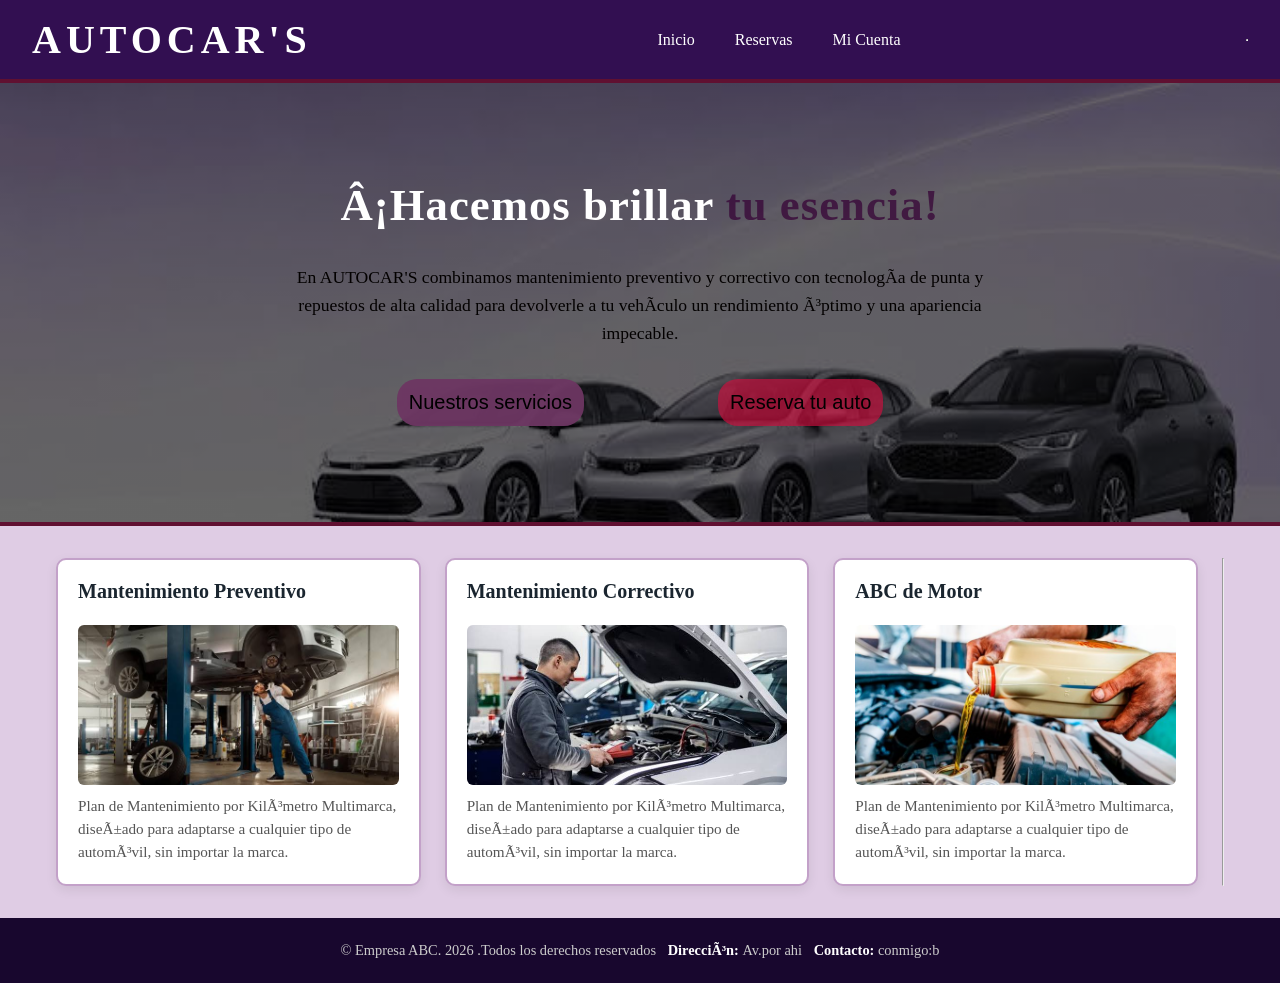
<file: pagina_automotriz/index.html>
<!DOCTYPE html>
<html lang="es">
   <head>
        <meta charset="UFT-8">
        <!--PARA QUE SE ADAPTE A DSP MOVILES-->
        <meta name="viewport"
            content="width=device-width, initial-scale=1.0">
        
        <title>AUTOCAR'S</title>
        <link rel="stylesheet" href="style.css">
        <script src="cuenta.js" defer></script>
   </head> 

   <body>
        <div class="menu">
            <h3>AUTOCAR'S</h3>
            <nav>
                <ul>
                    <li><a href="index.html">Inicio</a></li>
                    <li><a href="inscripcion.html">Reservas</a></li>
                    <li id="menu-mis-reservas" style="display: none;"><a href="misreservas.html">Mis Reservas</a></li>
                    <li><a href="cuenta.html">Mi Cuenta</a></li>
                    <li id="menu-mi-perfilu" style="display: none;"><a href="perfilu.html">Mi Perfil</a></li>
                    <li id="menu-admin" style="display: none;"><a href="adim.html">Administrador</a></li>
                    <li id="menu-mi-perfila" style="display: none;"><a href="perfila.html">Mi Perfil</a></li>
                </ul>
            </nav>
            <hr>
        </div>

       <div class="cuerpo">
            <h2>¡Hacemos brillar <span class="resaltado">tu esencia!</span></h2>
            <p>
                En AUTOCAR'S combinamos mantenimiento preventivo y correctivo con tecnología de punta y repuestos de alta calidad 
                para devolverle a tu vehículo un rendimiento óptimo y una apariencia impecable.
            </p>
            
            <button class="btn-servicios">
                Nuestros servicios
            </button>
            <button class="btn-cotiza" onclick="location.href='inscripcion.html'">
                Reserva tu auto
            </button>
       </div> 

       <div class="tarjetas">
            <section>
                <h3>Mantenimiento Preventivo</h3>
                <img src="preventivo.jpg" alt="Mantenimiento Preventivo">
                <p>Plan de Mantenimiento por Kilómetro Multimarca, diseñado para adaptarse a cualquier tipo de automóvil, sin importar la marca.</p>
            </section>
            <section>
                <h3>Mantenimiento Correctivo</h3>
                <img src="correctivo.jpg" alt="Mantenimiento Preventivo">
                <p>Plan de Mantenimiento por Kilómetro Multimarca, diseñado para adaptarse a cualquier tipo de automóvil, sin importar la marca.</p>
            </section>
            <section>
                <h3>ABC de Motor</h3>
                <img src="motor.jpg" alt="Mantenimiento Preventivo">
                <p>Plan de Mantenimiento por Kilómetro Multimarca, diseñado para adaptarse a cualquier tipo de automóvil, sin importar la marca.</p>
            </section>
            <hr>
       </div>

       <footer>
            &copy; Empresa ABC. 2026 .Todos los derechos reservados
                <b>Dirección: </b>Av.por ahi
                <b>Contacto: </b>conmigo:b
        </footer>

   </body>

</html>
</file>
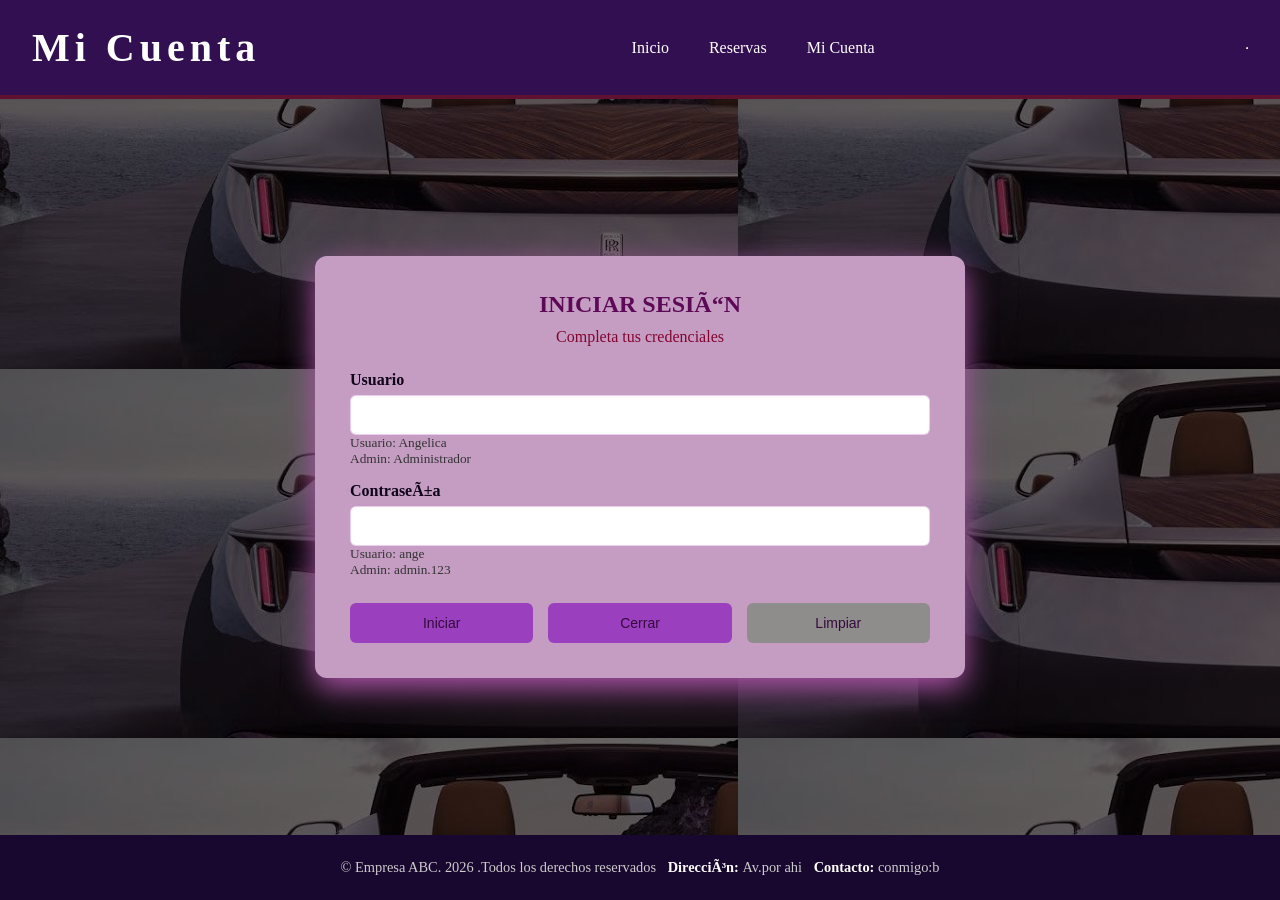
<file: pagina_automotriz/cuenta.html>
<!DOCTYPE html>
<html lang="es">
    <head>
        <meta charset="UFT-8">
        <!--PARA QUE SE ADAPTE A DSP MOVILES-->
        <meta name="viewport"
            content="width=device-width, initial-scale=1.0">
        <title>Mi Cuenta - AUTOCAR'S</title>
        <link rel="stylesheet" href="cuenta.css">
        <script src="cuenta.js" defer></script>
    </head>
    <body>
        <div class="menu">
            <h3>Mi Cuenta</h3>
            <nav>
                <ul>
                    <li><a href="index.html">Inicio</a></li>
                    <li><a href="inscripcion.html">Reservas</a></li>
                    <li><a href="cuenta.html">Mi Cuenta</a></li>
                </ul>
            </nav>
            <hr>
        </div>

        <main class="seccion-principal">
            <!--izquierdo-->
            <div class="login">
                <h2>INICIAR SESIÓN</h2>
                <p class="subtitulo">
                    Completa tus credenciales
                </p>

                <form id="formulario">
                    <label>Usuario</label>
                    <input type="text"
                            id="usuario"
                            required>
                    <small>
                        <p>Usuario: Angelica</p>
                        <p>Admin: Administrador</p>
                    </small>
                    <small id="errorUsuario">⚠️ Solo se permiten letras y espacios</small>
                    
                    <label>Contraseña</label>
                    <input type="password"
                            id="contra"
                            required>
                    <small>
                        <p>Usuario: ange</p>
                        <p>Admin: admin.123</p>
                    </small>

                    <!--btns-->
                    <div class="botones">
                        <!--submit envia la informacion a la bdd (backend)-->
                        <button type="button" class="btn-iniciar">
                            Iniciar
                        </button>

                        <button type="submit" class="btn-cerrar" onclick="location.href='index.html'">
                            Cerrar
                        </button>

                        <!--reset restable todos los valores a los iniciales-->
                        <button type="reset" class="btn-limpiar">
                            Limpiar
                        </button>
                    </div>
                </form>

            </div>

        </main>

        <footer>
            &copy; Empresa ABC. 2026 .Todos los derechos reservados
                <b>Dirección: </b>Av.por ahi
                <b>Contacto: </b>conmigo:b
        </footer>

    </body>
</html>
</file>
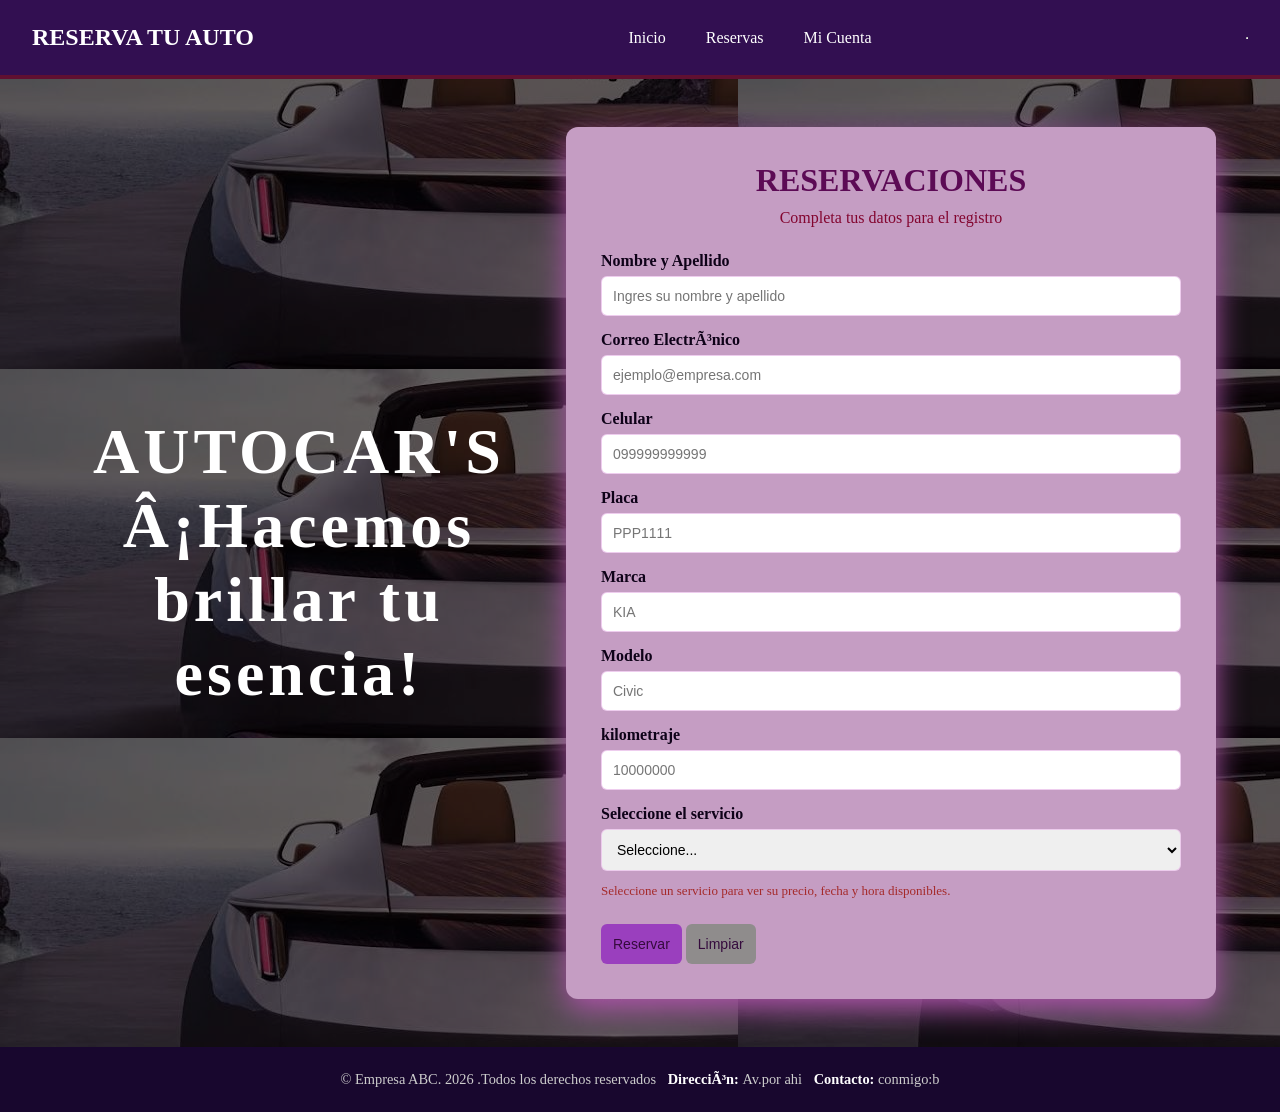
<file: pagina_automotriz/inscripcion.html>
<!DOCTYPE html>
<html lang="es">
    <head>
        <meta charset="UFT-8">
        <!--PARA QUE SE ADAPTE A DSP MOVILES-->
        <meta name="viewport"
            content="width=device-width, initial-scale=1.0">
        
        <title>Reservas - AUTOCAR'S</title>

        <!--<link rel="stylesheet" href="style.css">-->
        <link rel="stylesheet" href="reservas.css">
        <script src="inscripcion.js" defer></script>
    </head>

    <body>
        <div class="menu">
            <h2>RESERVA TU AUTO</h2>
            <nav>
                <ul>
                    <li><a href="index.html">Inicio</a></li>
                    <li><a href="inscripcion.html">Reservas</a></li>
                    <li><a href="cuenta.html">Mi Cuenta</a></li>
                </ul>
            </nav>
            <hr>
        </div>

        <main class="seccion-principal">
            <!--izquierdo-->
            <div class="marca-info">
                <h2>AUTOCAR'S</h2>
                <h2>¡Hacemos brillar <span class="resaltado">tu esencia!</span></h2>
            </div>

            <!--derecho-->
            <div class="contenedor">
                <h1>RESERVACIONES</h1>
                <!--class para comunicarnos con css-->
                <p class="subtitulo">
                    Completa tus datos para el registro
                </p>

                <form id="formulario">
                    <label for="nombre">Nombre y Apellido</label>
                    <input type="text"
                            id="nombre"
                            placeholder="Ingres su nombre y apellido"
                            min="3"
                            required>
                    <!-- small para mensaje, errores o notas cortas-->
                    <small id="errorNombre" class="error-mens">⚠️ Solo se permiten letras y espacios</small>

                    <label for="correo">Correo Electrónico</label>
                    <input type="email"
                            id="correo"
                            placeholder="ejemplo@empresa.com"
                            required>

                    <label for="celular">Celular</label>
                    <input type="text"
                            id="celular"
                            placeholder="099999999999"
                            min="10"
                            max="10"
                            required>
                    <small id="errorCelular" class="error-mens">⚠️ Solo se permiten números</small>

                    <label for="placa">Placa</label>
                    <input type="text"
                            id="placa"
                            placeholder="PPP1111"
                            min="7"
                            max="7"
                            required>

                    <label for="marca">Marca</label>
                    <input type="text"
                            id="marca"
                            placeholder="KIA"
                            min="3"
                            required>
                    <small id="errorMarca" class="error-mens">⚠️ Solo se permiten letras y espacios</small>

                    <label for="modelo">Modelo</label>
                    <input type="text"
                            id="modelo"
                            placeholder="Civic"
                            min="3"
                            required>
                    <small id="errorModelo" class="error-mens">⚠️ Solo se permiten letras y espacios</small>

                    <label for="kilometraje">kilometraje</label>
                    <input type="text"
                            id="kilometraje"
                            placeholder="10000000"
                            min="3"
                            required>
                    <small id="errorKilometraje" class="error-mens">⚠️ Solo se permiten números</small>
                    
                    <label for="servicio">Seleccione el servicio</label>
                    <select id="servicio" required>
                        <option value="">Seleccione...</option>
                        <option value="correc">Mantenimiento correctivo</option>
                        <option value="preven">Mantenimiento preventivo</option>
                        <option value="abc">ABC de Motor</option>
                    </select>

                    <p id="detalleServ" class="detalle">
                        Seleccione un servicio para ver su precio, fecha y hora disponibles.
                    </p>

                    <!--btns-->
                    <div class="botonesss">
                        <!--submit envia la informacion a la bdd (backend)-->
                        <button type="submit" class="btn-reservar">
                            Reservar
                        </button>
                        <!--reset restable todos los valores a los iniciales-->
                        <button type="reset" class="btn-limpiar">
                            Limpiar
                        </button>
                    </div>

                    <!--mensaje oculto al reservar-->
                    <div id="resultado" class="oculto"
                    aria-live="polite">
                    <h2>Reservación recibida</h2>
                    <p id="mensajeResultado"></p>
                    </div>

                </form>
            </div>
        </main>
        
        <footer>
            &copy; Empresa ABC. 2026 .Todos los derechos reservados
                <b>Dirección: </b>Av.por ahi
                <b>Contacto: </b>conmigo:b
        </footer>

    </body>

</html>
</file>
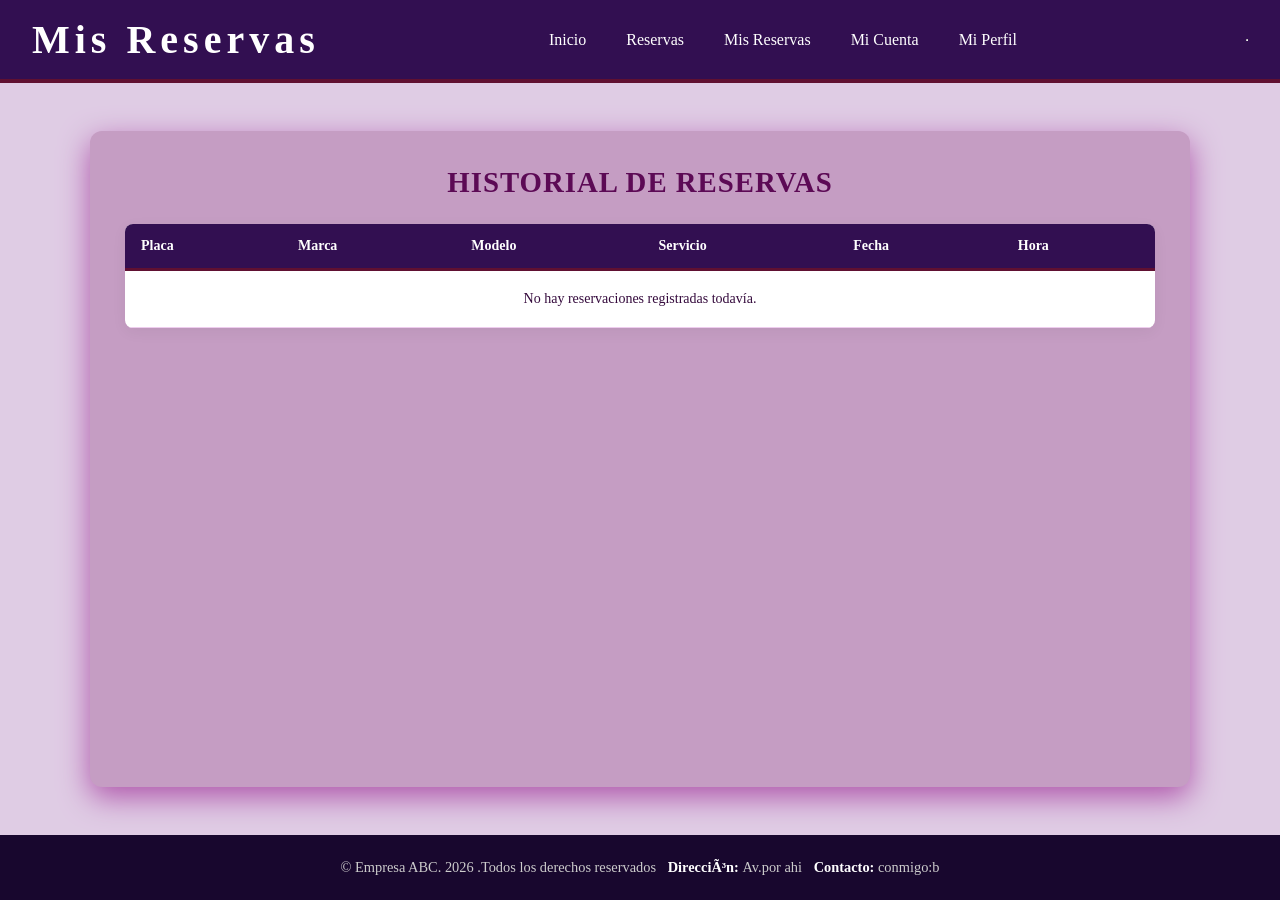
<file: pagina_automotriz/misreservas.html>
<!DOCTYPE html>
<html lang="es">
    <head>
        <meta charset="UFT-8">
        <!--PARA QUE SE ADAPTE A DSP MOVILES-->
        <meta name="viewport"
            content="width=device-width, initial-scale=1.0">
        
        <title>AUTOCAR'S</title>
        <link rel="stylesheet" href="misreservas.css">
        <script src="misreservas.js" defer></script>
    </head>
    <body>
        <div class="menu">
            <h3>Mis Reservas</h3>
            <nav>
                <ul>
                    <li><a href="index.html">Inicio</a></li>
                    <li><a href="inscripcion.html">Reservas</a></li>
                    <li><a href="misreservas.html">Mis Reservas</a></li>
                    <li><a href="cuenta.html">Mi Cuenta</a></li>
                    <li><a href="perfilu.html">Mi Perfil</a></li>
                </ul>
            </nav>
            <hr>
        </div>

        <div class="tabla">
            <h2>HISTORIAL DE RESERVAS</h2>
            <table>
                <!--encabezado-->
                <thead>
                    <!--filas-->
                    <tr>
                        <th>Placa</th>
                        <th>Marca</th>
                        <th>Modelo</th>
                        <th>Servicio</th>
                        <th>Fecha</th>
                        <th>Hora</th>
                    </tr>
                </thead>

                <!--contenido-->
                <tbody id="tablaHistorialBody">
                    
                </tbody>

            </table>
        </div>

        <footer>
            &copy; Empresa ABC. 2026 .Todos los derechos reservados
                <b>Dirección: </b>Av.por ahi
                <b>Contacto: </b>conmigo:b
        </footer>

    </body>
</html>
</file>
<file: pagina_automotriz/style.css>
/* Reseteo básico de márgenes */
* {
    margin: 0;
    padding: 0;
    box-sizing: border-box;
}

html, body {
    height: 100%;
    margin: 0;
}

body {
    display: flex;
    flex-direction: column;
    min-height: 100vh;
    font-family: 'Times New Roman', sans-serif;
    background-color: #dfcce4;
    color: #333;
}

/* 1. Header/Menú: Nombre a la izquierda, links a la derecha */
.menu {
    display: flex;
    justify-content: space-between;
    align-items: center;
    background-color: #320f51;
    color: #ffffff;
    padding: 1rem 2rem;

    /*linea hr*/
    border-bottom: 4px solid #601031;
}

.menu h3 {
    font-size: 2.5rem;
    letter-spacing: 5px;
}

.menu nav ul {
    display: flex;
    list-style: none;
    gap: 2.5rem;
}

.menu nav a {
    color: #ffffff;
    text-decoration: none;
    font-weight: 500;
}

.menu nav a:hover {
    color: #b396d1;
}

/* cuerpo */
.cuerpo {
    /* Fondo con imagen y una capa oscura encima para que el texto resalte */
    background: linear-gradient(rgba(0, 0, 0, 0.6), rgba(0, 0, 0, 0.6)), url('carop.jpg');
    background-size: cover;
    background-position: center;
    background-repeat: no-repeat;
    text-align: center;
    padding: 6rem 1rem;
    color: #ffffff; /* Todo el texto del cuerpo pasa a blanco */

    /*linea hr*/
    border-bottom: 4px solid #601031;
}

.cuerpo h2 {
    font-size: 2.8rem;
    font-weight: bold;
    margin-bottom: 2rem;
    letter-spacing: 1px;
}

/* Estilo para el párrafo dentro de la sección cuerpo */
.cuerpo p {
    max-width: 700px;       /* Limita el ancho máximo para que no se vea tan largo y recto */
    margin: 1rem auto 2rem auto; /* Centra el párrafo horizontalmente y le da espacio arriba y abajo */
    font-size: 1.1rem;      /* Opcional: un tamaño de letra cómodo para leer */
    line-height: 1.6;       /* Espacio entre líneas para mejor legibilidad */
    color: #030000;            /* Color sutil (cámbialo a blanco si ya pusiste la imagen de fondo oscura) */
}

.cuerpo .resaltado {
    color: #370436c0; 
}

button{
    padding: 12px;
    border: none;
    border-radius: 20px;
    color: rgb(0, 0, 0);
    cursor: pointer;
    background-color: rgba(109, 54, 98, 0.952);
    font-size: 20px;
    border-color: black;
    margin: 0 65px;
}

.btn-servicios:hover{
    color: #ffffff;
}

.btn-cotiza{
    background-color: #c5123fb4;
}

.btn-cotiza:hover{
    background-color: #50091bb4;
    color: #ffffff;
}


/* TARJETAS VERTICAL */
.tarjetas {
    flex: 1; 
    display: flex;
    flex-direction: row;
    justify-content: center;
    gap: 1.5rem;
    max-width: 1200px;
    margin: 2rem auto;
    padding: 0 1rem;
    border-color: #80094c;
}

.tarjetas section {
    flex: 1; /* Hace que todas las tarjetas tengan el mismo ancho */
    background: #ffffff;
    padding: 1.5rem;
    border-radius: 12px;
    box-shadow: 0 4px 12px rgba(0, 0, 0, 0.08);
    display: flex;
    flex-direction: column;
    justify-content: space-between;

    border: 2px solid #c3a1c9;
    border-radius: 10px; /* Opcional: para redondear las esquinas de los cuadritos */
    padding: 20px;
}

.tarjetas section img {
    width: 100%;           /* Hace que la imagen ocupe todo el ancho disponible de la tarjeta */
    height: 160px;         /* Define una altura fija uniforme para todas las imágenes */
    object-fit: cover;     /* Evita que la imagen se deforme, recortando los sobrantes con elegancia */
    border-radius: 6px;    /* Opcional: redondea un poco las esquinas de la imagen */
    margin: 10px 0;        /* Espacio de separación arriba y abajo entre el título y el texto */
}

.tarjetas section:hover{
    transform: translateY(-5px);
}

.tarjetas h3 {
    color: #1a252f;
    margin-bottom: 0.75rem;
    font-size: 1.25rem;
}

.tarjetas p {
    color: #555;
    font-size: 0.95rem;
    line-height: 1.5;
}

/* footer */
footer {
    margin-top: auto;
    background-color: #18072e;
    color: #cccccc;
    text-align: center;
    padding: 1.5rem;
    font-size: 0.9rem;
}

footer b {
    color: white;
    margin-left: 0.5rem;
}
</file>
<file: pagina_automotriz/cuenta.css>
/* Reseteo básico de márgenes */
* {
    margin: 0;
    padding: 0;
    box-sizing: border-box;
}

html, body {
    height: 100%;
    margin: 0;
}

body {
    display: flex;
    flex-direction: column;
    min-height: 100vh;
    font-family: 'Times New Roman', sans-serif;
    background-color: #dfcce4;
    color: #333;

    background: linear-gradient(rgba(0, 0, 0, 0.6), rgba(0, 0, 0, 0.6)), url('carrof.jpg');
}

/* 1. Header/Menú: Nombre a la izquierda, links a la derecha */
.menu {
    display: flex;
    justify-content: space-between;
    align-items: center;
    background-color: #320f51;
    color: #ffffff;
    /* Aumenta los números del padding: 
       El primer valor (1.5rem) agranda el alto de arriba y abajo.
       El segundo valor (2rem) controla los lados. */
    padding: 1.5rem 2rem;

    /*linea hr*/
    border-bottom: 4px solid #601031;
}

.menu h3 {
    font-size: 2.5rem;
    letter-spacing: 5px;
}

.menu nav ul {
    display: flex;
    list-style: none;
    gap: 2.5rem;
}

.menu nav a {
    color: #ffffff;
    text-decoration: none;
    font-weight: 500;
}

.menu nav a:hover {
    color: #b396d1;
}

/*login*/
.seccion-principal {
    display: flex;
    justify-content: center; /* Centra el cuadro de login horizontalmente */
    align-items: center;
    max-width: 1300px;
    width: 90%;
    margin: 3rem auto;
    flex: 1;
    gap: 2rem;
}

.login{
    background-color: rgb(197, 157, 195);
    padding: 35px;
    border-radius: 12px;
    width: 650px;
    max-width: 100%;
    box-shadow: 0 10px 30px rgb(175, 85, 171);
    margin: 0 auto; /* fuerza el centrado */
}

h2{
    text-align: center;
    color: rgb(92, 10, 85);
    margin-bottom: 10px;
}

.subtitulo{
    text-align: center;
    color: rgb(131, 5, 47);
    /*margen de abajo*/
    margin-bottom: 25px;
}

label{
    /*para poner en bloques*/
    display: block;
    margin-top: 15px;
    margin-bottom: 6px;
    font-weight: bold;
    color: rgb(14, 2, 24);
}

input, select{
    width: 100%;
    padding: 11px;
    border: 1px solid #ecc7ece3;
    border-radius: 6px;
    box-sizing: border-box;
    font-size: 14px;
}

input:focus, select:focus{
    outline: none;
    color: rgb(99, 4, 102);
    border-color: rgb(86, 15, 100);
    border-radius: 10px;
}

/*btns*/
.botones {
    display: flex;
    justify-content: center; /* Centra los botones en el medio */
    gap: 15px;               /* Separa los botones entre sí */
    margin-top: 25px;
}

button{
    flex: 1;
    padding: 12px;
    border: none;
    border-radius: 6px;
    color: rgb(53, 11, 61);
    cursor: pointer;
    background-color: rgba(153, 59, 190, 0.952);
    font-size: 14px;
    border-color: black;
}

.btn-iniciar:hover{
    background-color: rgba(187, 113, 216, 0.952);
}

.btn-cerrar:hover{
    background-color: rgba(187, 113, 216, 0.952);
}

.btn-limpiar{
    background-color: rgb(143, 140, 140);
}

.btn-limpiar:hover{
    background-color: rgb(165, 161, 161);
}

/* footer */
footer {
    margin-top: auto;
    background-color: #18072e;
    color: #cccccc;
    text-align: center;
    padding: 1.5rem;
    font-size: 0.9rem;
}

footer b {
    color: white;
    margin-left: 0.5rem;
}

/*mensaje oculto de error*/
#errorUsuario{
    font-size: 12px;
    margin-top: 4px; /*deja un espacio entre el texbox y el mensaje*/
    margin-bottom: 10px; /*deja espacio entre los elementos de abajo*/
    display: none; /*asegura que ocupa su propia linea*/
}
</file>
<file: pagina_automotriz/reservas.css>
/* Reseteo básico de márgenes */
* {
    margin: 0;
    padding: 0;
    box-sizing: border-box;
}

html, body {
    height: 100%;
    margin: 0;
}

body {
    display: flex;
    flex-direction: column;
    min-height: 100vh;
    font-family: 'Times New Roman', sans-serif;
    background-color: #dfcce4;
    color: #333;

    background: linear-gradient(rgba(0, 0, 0, 0.6), rgba(0, 0, 0, 0.6)), url('carrof.jpg');
}

/* 1. Header/Menú: Nombre a la izquierda, links a la derecha */
.menu {
    display: flex;
    justify-content: space-between;
    align-items: center;
    background-color: #320f51;
    color: #ffffff;
    /* Aumenta los números del padding: 
       El primer valor (1.5rem) agranda el alto de arriba y abajo.
       El segundo valor (2rem) controla los lados. */
    padding: 1.5rem 2rem;

    /*linea hr*/
    border-bottom: 4px solid #601031;
}

.menu h3 {
    font-size: 2.5rem;
    letter-spacing: 5px;
}

.menu nav ul {
    display: flex;
    list-style: none;
    gap: 2.5rem;
}

.menu nav a {
    color: #ffffff;
    text-decoration: none;
    font-weight: 500;
}

.menu nav a:hover {
    color: #b396d1;
}

/*seccion principal*/
/*izquierdo*/
/* Contenedor principal que separa la pantalla en 2 columnas */
.seccion-principal {
    display: flex;
    justify-content: space-between;
    align-items: center;
    max-width: 1300px;
    width: 90%;
    margin: 3rem auto; /* Separación vertical con el header y footer */
    flex: 1;           /* Empuja el footer siempre al final */
    gap: 2rem;
}

/* Estilos para el lado izquierdo */
.marca-info {
    flex: 1;
    text-align: center;
}

.marca-info h2 {
    font-size: 4rem;
    color: #ffffff;
    letter-spacing: 4px;
}

.marca-info p {
    font-size: 2rem;
    color: #601031;
    font-style: italic;
    margin-top: -10px;
}

/*derecho*/
.contenedor{
    background-color: rgb(197, 157, 195);
    padding: 35px;
    border-radius: 12px;
    width: 650px;
    max-width: 100%;
    box-shadow: 0 10px 30px rgb(175, 85, 171);
}

h1{
    text-align: center;
    color: rgb(92, 10, 85);
    margin-bottom: 10px;
}

.subtitulo{
    text-align: center;
    color: rgb(131, 5, 47);
    /*margen de abajo*/
    margin-bottom: 25px;
}

label{
    /*para poner en bloques*/
    display: block;
    margin-top: 15px;
    margin-bottom: 6px;
    font-weight: bold;
    color: rgb(14, 2, 24);
}

input, select{
    width: 100%;
    padding: 11px;
    border: 1px solid #ecc7ece3;
    border-radius: 6px;
    box-sizing: border-box;
    font-size: 14px;
}

input:focus, select:focus{
    outline: none;
    color: rgb(99, 4, 102);
    border-color: rgb(86, 15, 100);
    border-radius: 10px;
}

.detalle{
    color: brown;
    font-size: 13px;
    margin-top: 12px;
}

.botonesss{
    /*flex para que aparezcan en linea recta*/
    justify-content: center; 
    gap: 20px;               
    margin-top: 25px;
}

button{
    flex: 1;
    padding: 12px;
    border: none;
    border-radius: 6px;
    color: rgb(53, 11, 61);
    cursor: pointer;
    background-color: rgba(153, 59, 190, 0.952);
    font-size: 14px;
    border-color: black;
}

.btn-reservar:hover{
    background-color: rgba(187, 113, 216, 0.952);
}

.btn-limpiar{
    background-color: rgb(143, 140, 140);
}

.btn-limpiar:hover{
    background-color: rgb(165, 161, 161);
}

.resultado{
    margin-top: 52px;
    padding: 15px;
    background-color: aliceblue;
    border: 1px solid salmon;
    border-radius: 8px;
    color:brown;
}

.resultado h2{
    font-size: 10px;
    margin-top: 0;
}

.oculto{
    display: none;
}

/* footer*/
footer {
    margin-top: auto;
    background-color: #18072e;
    color: #cccccc;
    text-align: center;
    padding: 1.5rem;
    font-size: 0.9rem;
}

footer b {
    color: white;
    margin-left: 0.5rem;
}

/*advertencia small oculto*/
.error-mens{
    font-size: 12px;
    margin-top: 4px; /*deja un espacio entre el texbox y el mensaje*/
    margin-bottom: 10px; /*deja espacio entre los elementos de abajo*/
    display: none; /*asegura que ocupa su propia linea*/
}
</file>
<file: pagina_automotriz/misreservas.css>
/* Reseteo básico de márgenes */
* {
    margin: 0;
    padding: 0;
    box-sizing: border-box;
}

html, body {
    height: 100%;
    margin: 0;
}

body {
    display: flex;
    flex-direction: column;
    min-height: 100vh;
    font-family: 'Times New Roman', sans-serif;
    background-color: #dfcce4;
    color: #333;
}

/* 1. Header/Menú: Nombre a la izquierda, links a la derecha */
.menu {
    display: flex;
    justify-content: space-between;
    align-items: center;
    background-color: #320f51;
    color: #ffffff;
    padding: 1rem 2rem;

    /*linea hr*/
    border-bottom: 4px solid #601031;
}

.menu h3 {
    font-size: 2.5rem;
    letter-spacing: 5px;
}

.menu nav ul {
    display: flex;
    list-style: none;
    gap: 2.5rem;
}

.menu nav a {
    color: #ffffff;
    text-decoration: none;
    font-weight: 500;
}

.menu nav a:hover {
    color: #b396d1;
}

/* Contenedor principal de la tabla (igual al estilo ancho del login) */
.tabla {
    background-color: rgb(197, 157, 195);
    padding: 35px;
    border-radius: 12px;
    width: 90%;
    max-width: 1100px;
    margin: 3rem auto;
    box-shadow: 0 10px 30px rgb(175, 85, 171);
    flex: 1; /* Empuja el footer hacia abajo */
}

/* Título de la tabla */
.tabla h2 {
    text-align: center;
    color: rgb(92, 10, 85);
    margin-bottom: 25px;
    font-size: 1.8rem;
    letter-spacing: 1px;
}

/* Estructura de la tabla */
table {
    width: 100%;
    border-collapse: collapse;
    background-color: #ffffff;
    border-radius: 8px;
    overflow: hidden;
    box-shadow: 0 4px 15px rgba(0, 0, 0, 0.05);
}

/* Cabecera de la tabla (th) con el tono morado oscuro institucional */
th {
    background-color: #320f51;
    color: #ffffff;
    padding: 14px 16px;
    text-align: left;
    font-size: 14px;
    font-weight: bold;
    border-bottom: 3px solid #601031;
}

/* Celdas de datos (td) */
td {
    padding: 14px 16px;
    color: rgb(53, 11, 61);
    border-bottom: 1px solid #ecc7ece3;
    font-size: 14px;
}

/* Efecto estético al pasar el cursor sobre las filas */
tbody tr:hover {
    background-color: #f4e8f6;
}

/* footer */
footer {
    margin-top: auto;
    background-color: #18072e;
    color: #cccccc;
    text-align: center;
    padding: 1.5rem;
    font-size: 0.9rem;
}

footer b {
    color: white;
    margin-left: 0.5rem;
}
</file>
